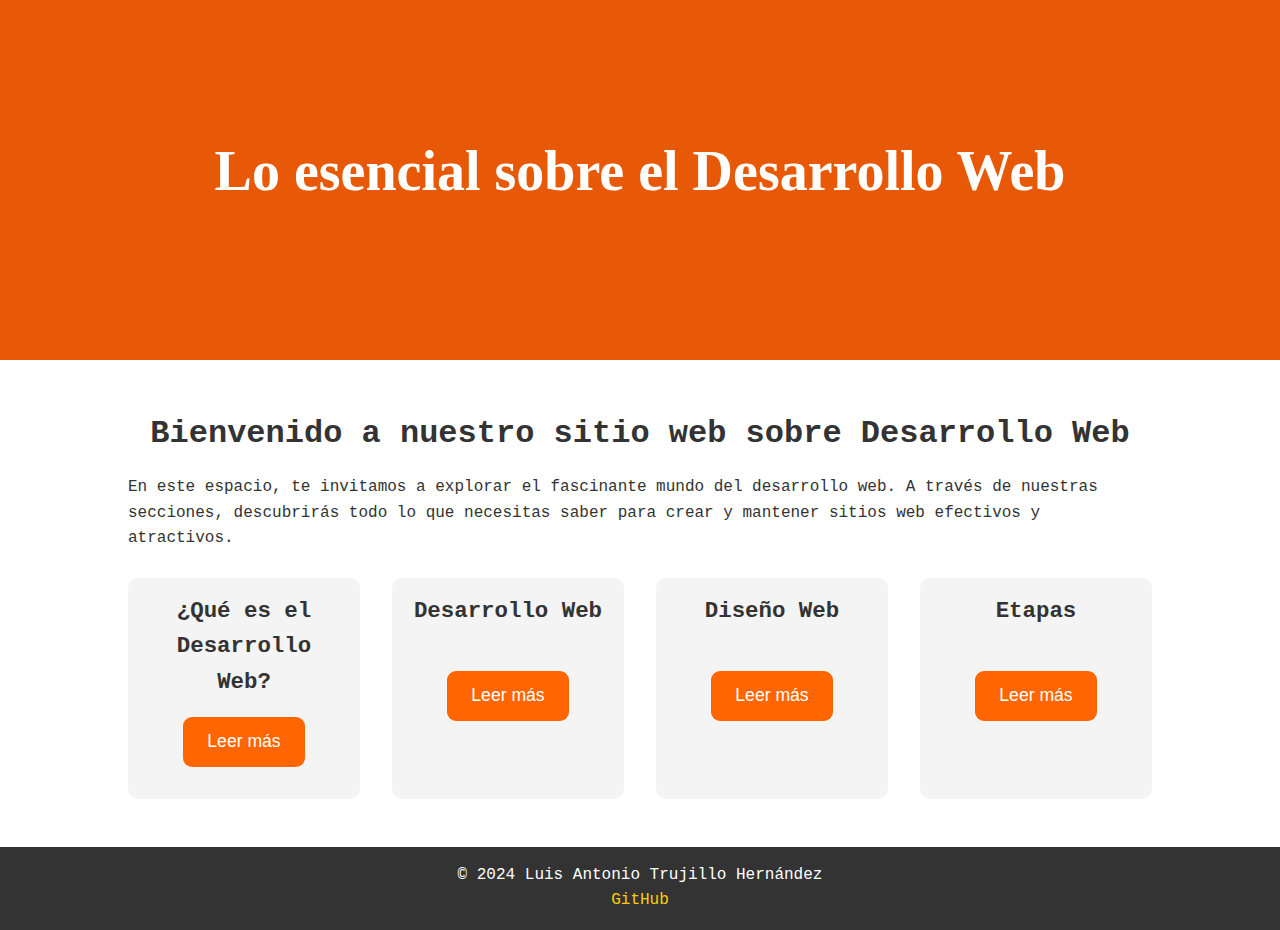
<file: index.html>
<!DOCTYPE html>
<html lang="es">
<head>
    <meta charset="UTF-8">
    <meta name="viewport" content="width=device-width, initial-scale=1.0">
    <meta http-equiv="X-UA-Compatible" content="IE=edge">
    <title>Desarrollo Web</title>
    <link rel="stylesheet" href="Css/style.css">
</head>

<body>

    <section class="Cabezal">
        <div class="contenido Cabezal-content">
            <h2>Lo esencial sobre el Desarrollo Web</h2>
        </div>
    </section>

    <section id="servicios" class="services">
        <div class="contenido">

            <h2>Bienvenido a nuestro sitio web sobre Desarrollo Web</h2>
            <p>En este espacio, te invitamos a explorar el fascinante mundo del desarrollo web. A través de nuestras secciones, 
                descubrirás todo lo que necesitas saber para crear y mantener sitios web efectivos y atractivos.</p>
                <br>

            <div class="service-grid">
                <div class="service">
                    <h2>¿Qué es el Desarrollo Web?</h2>
                    <a href="Html/Web.html">
                    <button>Leer más</button></a>
                </div>

                <div class="service">
                    <h2>Desarrollo Web</h2>
                    <br>
                    <a href="Html/Desarrollo.html">
                    <button>Leer más</button></a>
                </div>

                <div class="service">
                    <h2>Diseño Web</h2>
                    <br>
                    <a href="Html/Diseño.html">
                    <button>Leer más</button></a>
                </div>

                <div class="service">
                    <h2>Etapas</h2>
                    <br>
                    <a href="Html/Etapa.html">
                    <button>Leer más</button></a>
                </div>

            </div>
    </section>

    <footer>
        <div class="contenido">
            <p>&copy; 2024 Luis Antonio Trujillo Hernández</p>
            <div class="social">
                <a href="https://github.com/dashboard">GitHub</a>
            </div>
        </div>
    </footer>

</body>

</html>
</file>
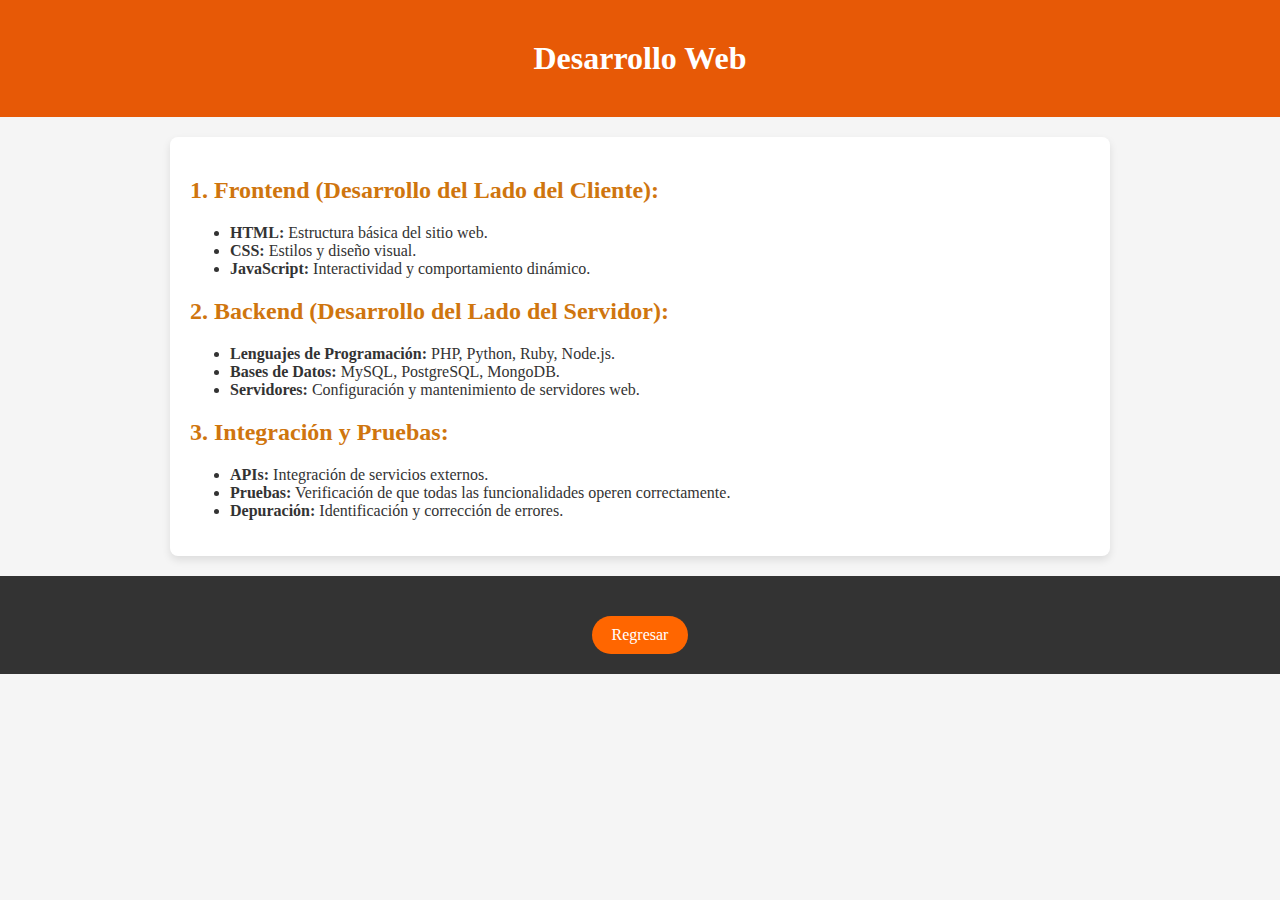
<file: Html/Desarrollo.html>
<!DOCTYPE html>
<html lang="es">
<head>
    <meta charset="UTF-8">
    <meta name="viewport" content="width=device-width, initial-scale=1.0">
    <title>Desarrollo Web</title>
    <link rel="stylesheet" href="../Css/Web.css">
</head>

<body>

    <header>
        <h1>Desarrollo Web</h1>
    </header>
    
    <section>
        <h2>1. Frontend (Desarrollo del Lado del Cliente):</h2>
        <ul>
            <li><strong>HTML:</strong> Estructura básica del sitio web.</li>
            <li><strong>CSS:</strong> Estilos y diseño visual.</li>
            <li><strong>JavaScript:</strong> Interactividad y comportamiento dinámico.</li>
        </ul>

        <h2>2. Backend (Desarrollo del Lado del Servidor):</h2>
        <ul>
            <li><strong>Lenguajes de Programación:</strong> PHP, Python, Ruby, Node.js.</li>
            <li><strong>Bases de Datos:</strong> MySQL, PostgreSQL, MongoDB.</li>
            <li><strong>Servidores:</strong> Configuración y mantenimiento de servidores web.</li>
        </ul>

        <h2>3. Integración y Pruebas:</h2>
        <ul>
            <li><strong>APIs:</strong> Integración de servicios externos.</li>
            <li><strong>Pruebas:</strong> Verificación de que todas las funcionalidades operen correctamente.</li>
            <li><strong>Depuración:</strong> Identificación y corrección de errores.</li>
        </ul>
    </section>

    <footer>
        <a href="../index.html" class="btn-back">Regresar</a>
    </footer>

</body>

</html>
</file>
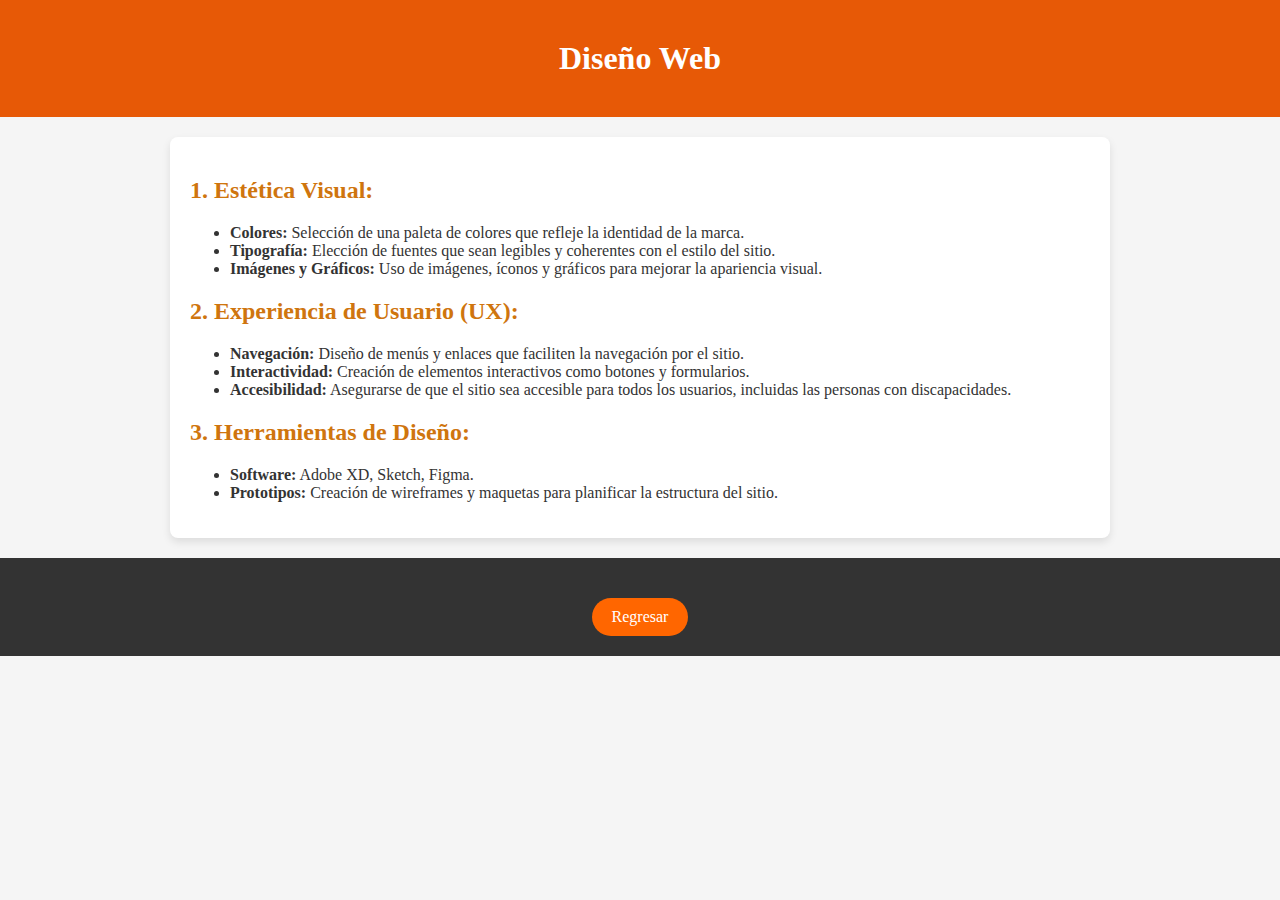
<file: Html/Diseño.html>
<!DOCTYPE html>
<html lang="es">
<head>
    <meta charset="UTF-8">
    <meta name="viewport" content="width=device-width, initial-scale=1.0">
    <title>Diseño Web</title>
    <link rel="stylesheet" href="../Css/Web.css">
</head>

<body>

    <header>
        <h1>Diseño Web</h1>
    </header>
    
    <section>
        <h2>1. Estética Visual:</h2>
        <ul>
            <li><strong>Colores:</strong> Selección de una paleta de colores que refleje la identidad de la marca.</li>
            <li><strong>Tipografía:</strong> Elección de fuentes que sean legibles y coherentes con el estilo del sitio.</li>
            <li><strong>Imágenes y Gráficos:</strong> Uso de imágenes, íconos y gráficos para mejorar la apariencia visual.</li>
        </ul>

        <h2>2. Experiencia de Usuario (UX):</h2>
        <ul>
            <li><strong>Navegación:</strong> Diseño de menús y enlaces que faciliten la navegación por el sitio.</li>
            <li><strong>Interactividad:</strong> Creación de elementos interactivos como botones y formularios.</li>
            <li><strong>Accesibilidad:</strong> Asegurarse de que el sitio sea accesible para todos los usuarios, incluidas las personas con discapacidades.</li>
        </ul>

        <h2>3. Herramientas de Diseño:</h2>
        <ul>
            <li><strong>Software:</strong> Adobe XD, Sketch, Figma.</li>
            <li><strong>Prototipos:</strong> Creación de wireframes y maquetas para planificar la estructura del sitio.</li>
        </ul>
    </section>

    <footer>
        <a href="../index.html" class="btn-back">Regresar</a>
    </footer>

</body>

</html>
</file>
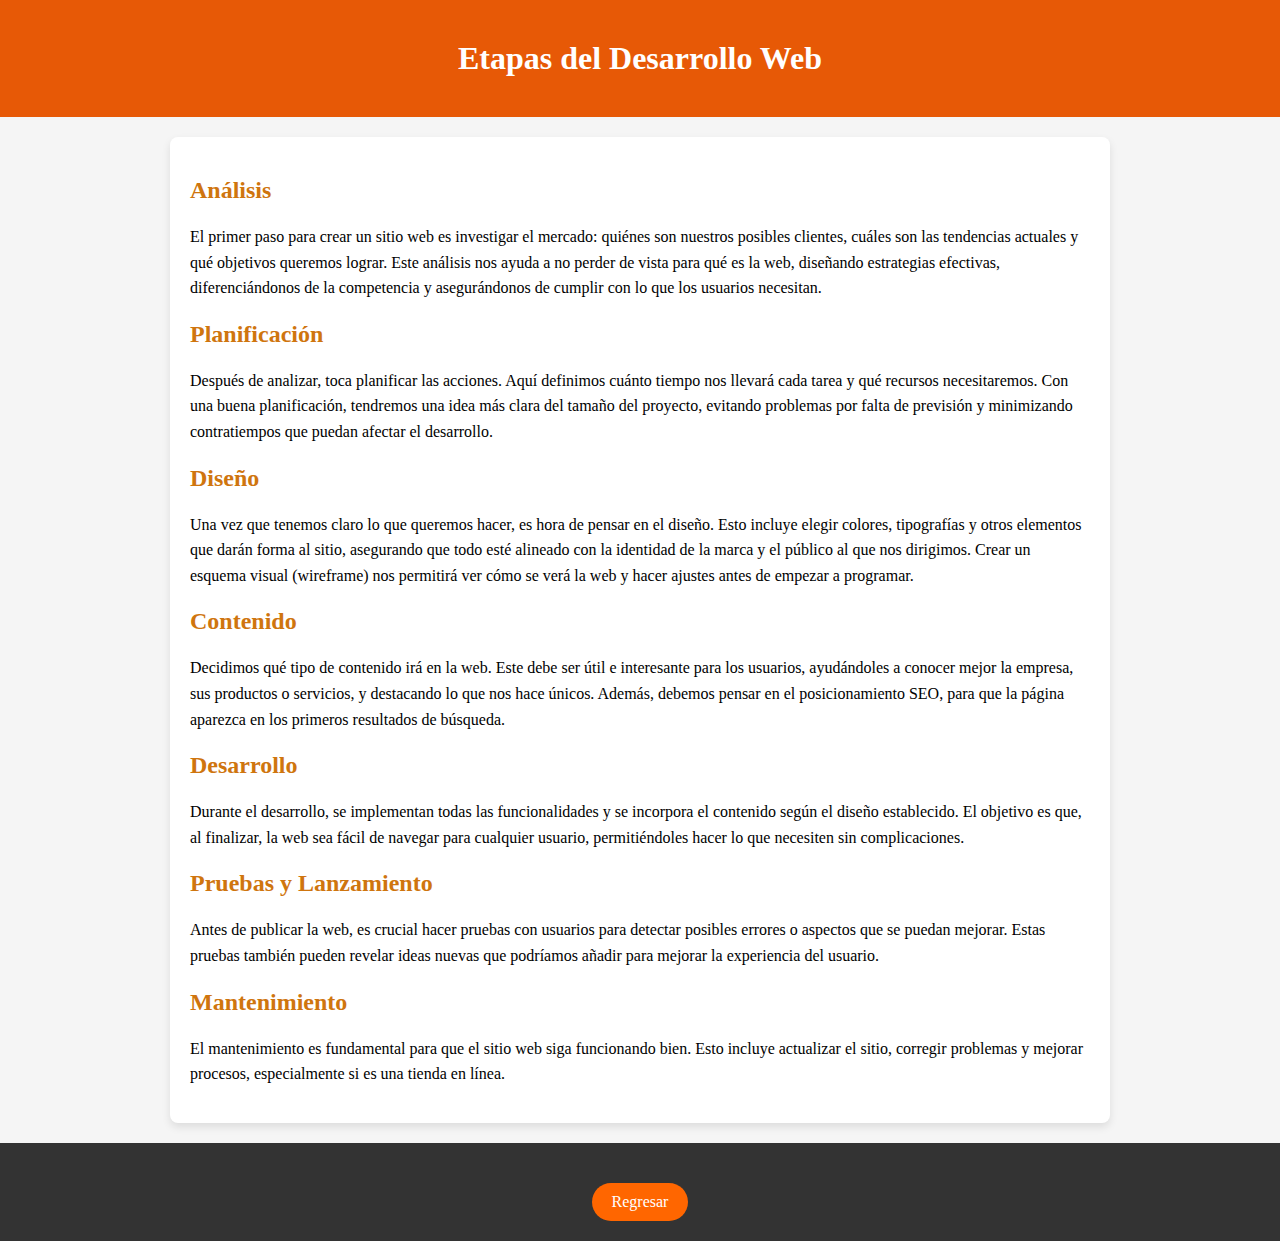
<file: Html/Etapa.html>
<!DOCTYPE html>
<html lang="es">
<head>
    <meta charset="UTF-8">
    <meta name="viewport" content="width=device-width, initial-scale=1.0">
    <title>Etapas del Desarrollo Web</title>
    <link rel="stylesheet" href="../Css/Web.css">
</head>

<body>
    
    <header>
        <h1>Etapas del Desarrollo Web</h1>
    </header>
    
    <section>
        <h2>Análisis</h2>
        <p>El primer paso para crear un sitio web es investigar el mercado: quiénes son nuestros posibles clientes, cuáles son las tendencias actuales y qué objetivos queremos lograr. Este análisis nos ayuda a no perder de vista para qué es la web, diseñando estrategias efectivas, diferenciándonos de la competencia y asegurándonos de cumplir con lo que los usuarios necesitan.</p>

        <h2>Planificación</h2>
        <p>Después de analizar, toca planificar las acciones. Aquí definimos cuánto tiempo nos llevará cada tarea y qué recursos necesitaremos. Con una buena planificación, tendremos una idea más clara del tamaño del proyecto, evitando problemas por falta de previsión y minimizando contratiempos que puedan afectar el desarrollo.</p>

        <h2>Diseño</h2>
        <p>Una vez que tenemos claro lo que queremos hacer, es hora de pensar en el diseño. Esto incluye elegir colores, tipografías y otros elementos que darán forma al sitio, asegurando que todo esté alineado con la identidad de la marca y el público al que nos dirigimos. Crear un esquema visual (wireframe) nos permitirá ver cómo se verá la web y hacer ajustes antes de empezar a programar.</p>

        <h2>Contenido</h2>
        <p>Decidimos qué tipo de contenido irá en la web. Este debe ser útil e interesante para los usuarios, ayudándoles a conocer mejor la empresa, sus productos o servicios, y destacando lo que nos hace únicos. Además, debemos pensar en el posicionamiento SEO, para que la página aparezca en los primeros resultados de búsqueda.</p>

        <h2>Desarrollo</h2>
        <p>Durante el desarrollo, se implementan todas las funcionalidades y se incorpora el contenido según el diseño establecido. El objetivo es que, al finalizar, la web sea fácil de navegar para cualquier usuario, permitiéndoles hacer lo que necesiten sin complicaciones.</p>

        <h2>Pruebas y Lanzamiento</h2>
        <p>Antes de publicar la web, es crucial hacer pruebas con usuarios para detectar posibles errores o aspectos que se puedan mejorar. Estas pruebas también pueden revelar ideas nuevas que podríamos añadir para mejorar la experiencia del usuario.</p>

        <h2>Mantenimiento</h2>
        <p>El mantenimiento es fundamental para que el sitio web siga funcionando bien. Esto incluye actualizar el sitio, corregir problemas y mejorar procesos, especialmente si es una tienda en línea.</p>
    </section>

    <footer>
        <a href="../index.html" class="btn-back">Regresar</a>
    </footer>

</body>

</html>
</file>
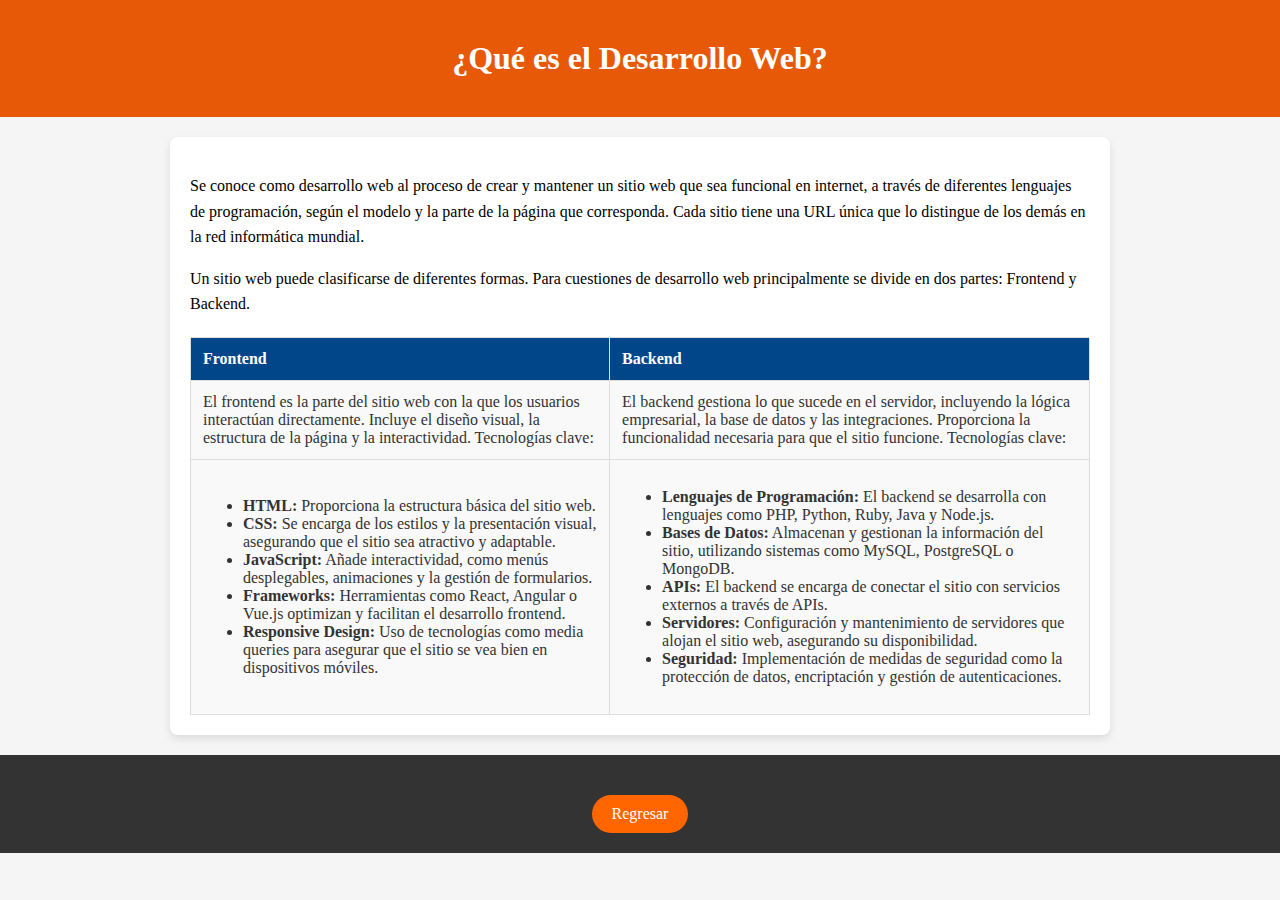
<file: Html/Web.html>
<!DOCTYPE html>
<html lang="es">
<head>
    <meta charset="UTF-8">
    <meta name="viewport" content="width=device-width, initial-scale=1.0">
    <title>Desarrollo Web</title>
    <link rel="stylesheet" href="../Css/Web.css">
</head>

<body>

    <header>
        <h1>¿Qué es el Desarrollo Web?</h1>
    </header>
    
    <section>
        <p>Se conoce como desarrollo web al proceso de crear y mantener un sitio web que sea funcional en internet, a través de diferentes lenguajes de programación, según el modelo y la parte de la página que corresponda. Cada sitio tiene una URL única que lo distingue de los demás en la red informática mundial.</p>

        <p>Un sitio web puede clasificarse de diferentes formas. Para cuestiones de desarrollo web principalmente se divide en dos partes: Frontend y Backend.</p>

        <table>
            <thead>
                <tr>
                    <th>Frontend</th>
                    <th>Backend</th>
                </tr>
            </thead>
            
            <tbody>
                <tr>
                    <td>El frontend es la parte del sitio web con la que los usuarios interactúan directamente. Incluye el diseño visual, la estructura de la página y la interactividad. Tecnologías clave:</td>
                    <td>El backend gestiona lo que sucede en el servidor, incluyendo la lógica empresarial, la base de datos y las integraciones. Proporciona la funcionalidad necesaria para que el sitio funcione. Tecnologías clave:</td>
                </tr>

                <tr>
                    <td>
                        <ul>
                            <li><strong>HTML:</strong> Proporciona la estructura básica del sitio web.</li>
                            <li><strong>CSS:</strong> Se encarga de los estilos y la presentación visual, asegurando que el sitio sea atractivo y adaptable.</li>
                            <li><strong>JavaScript:</strong> Añade interactividad, como menús desplegables, animaciones y la gestión de formularios.</li>
                            <li><strong>Frameworks:</strong> Herramientas como React, Angular o Vue.js optimizan y facilitan el desarrollo frontend.</li>
                            <li><strong>Responsive Design:</strong> Uso de tecnologías como media queries para asegurar que el sitio se vea bien en dispositivos móviles.</li>
                        </ul>
                    </td>

                    <td>
                        <ul>
                            <li><strong>Lenguajes de Programación:</strong> El backend se desarrolla con lenguajes como PHP, Python, Ruby, Java y Node.js.</li>
                            <li><strong>Bases de Datos:</strong> Almacenan y gestionan la información del sitio, utilizando sistemas como MySQL, PostgreSQL o MongoDB.</li>
                            <li><strong>APIs:</strong> El backend se encarga de conectar el sitio con servicios externos a través de APIs.</li>
                            <li><strong>Servidores:</strong> Configuración y mantenimiento de servidores que alojan el sitio web, asegurando su disponibilidad.</li>
                            <li><strong>Seguridad:</strong> Implementación de medidas de seguridad como la protección de datos, encriptación y gestión de autenticaciones.</li>
                        </ul>
                    </td>
                </tr>

            </tbody>
        </table>
    </section>

    <footer>
        <a href="../index.html" class="btn-back">Regresar</a>
    </footer>

</body>

</html>
</file>
<file: Css/style.css>
* {
    margin: 0;
    padding: 0;
    box-sizing: border-box;
}

body {
    font-family: 'Courier New', Courier, monospace;
    background-color: #e75906;
    color: #333;
    line-height: 1.6;
}

.contenido {
    width: 80%;
    margin: auto;
    overflow: hidden;
}

.Cabezal {
    font-family:Georgia, 'Times New Roman', Times, serif;
    height: 40vh;
    display: flex;
    justify-content: center;
    align-items: center;
    color: rgb(255, 255, 255);
    text-align: center;
}
.Cabezal-content h2 {
    font-size: 3.5rem;
    margin-bottom: 1rem;
}
.Cabezal-content p {
    font-size: 1.2rem;
    margin-bottom: 1.5rem;
}

.services {
    padding: 3rem 0;
    background-color: #fff;
}
.services h2 {
    text-align: center;
    font-size: 2rem;
    margin-bottom: 1rem;
    color: #333;
}
.service-grid {
    display: grid;
    grid-template-columns: repeat(4, 1fr);
    gap: 2rem;
}
.service {
    background-color: #f4f4f4;
    padding: 1rem;
    border-radius: 10px;
    text-align: center;
}
.service h2 {
    font-size: 1.4rem;
    margin-bottom: 1rem;
}
.service a button {
    background-color: #ff6600;
    color: white;
    border: none;
    padding: 0.9rem 1.5rem;
    font-size: 1.1rem;
    border-radius: 9px;
    cursor: pointer;
    transition: background-color 0.3s ease;
    margin-bottom: 1rem;
}
.service a button:hover {
    background-color: #e04e00;
}

footer {
    background-color: #333;
    color: #fff;
    padding: 1rem 0;
    text-align: center;
}
footer .social a {
    color: #ffcc00;
    text-decoration: none;
    margin: 0 10px;
    transition: color 0.3s;
}
footer .social a:hover {
    color: #ffaa00;
}
</file>
<file: Css/Web.css>
body {
    font-family:'Times New Roman', Times, serif;
    margin: 0;
    padding: 0;
    background-color: #f5f5f5;
    color: #333;
}
header {
    font-family: 'Times New Roman', Times, serif;
    background-color: #e75906;
    color: white;
    padding: 20px;
    text-align: center;
}
h1 {
    font-weight: 600;
    margin: 20px 0;
    color:white;
}
h2 {
    font-weight: 600;
    margin: 20px 0;
    color: rgb(207, 117, 14);
}
p {
    font-weight: 300;
    line-height: 1.6;
    color: black;
}
section {
    margin: 20px auto;
    max-width: 900px;
    padding: 20px;
    background-color: white;
    box-shadow: 0 4px 8px rgba(0, 0, 0, 0.1);
    border-radius: 8px;
}
table {
    width: 100%;
    border-collapse: collapse;
    margin-top: 20px;
}
table th, table td {
    border: 1px solid #ddd;
    padding: 12px;
    text-align: left;
}
table th {
    background-color: #02468a;
    color: white;
}
table td {
    background-color: #f9f9f9;
}
table tbody tr:hover {
    background-color: #e6f7ff;
}
/* Estilo del botón */
.btn-back {
    display: inline-block;
    margin-top: 20px;
    padding: 10px 20px;
    background-color: #ff6600;
    color: white;
    text-decoration: none;
    border-radius: 25px;
    transition: background-color 0.3s ease;
}
.btn-back:hover {
    background-color: #ff8533;
}
/* Animaciones y transiciones */
a:hover {
    color: #0066cc;
}
footer {
    text-align: center;
    padding: 20px;
    background-color: #333;
    color: white;
}
</file>
